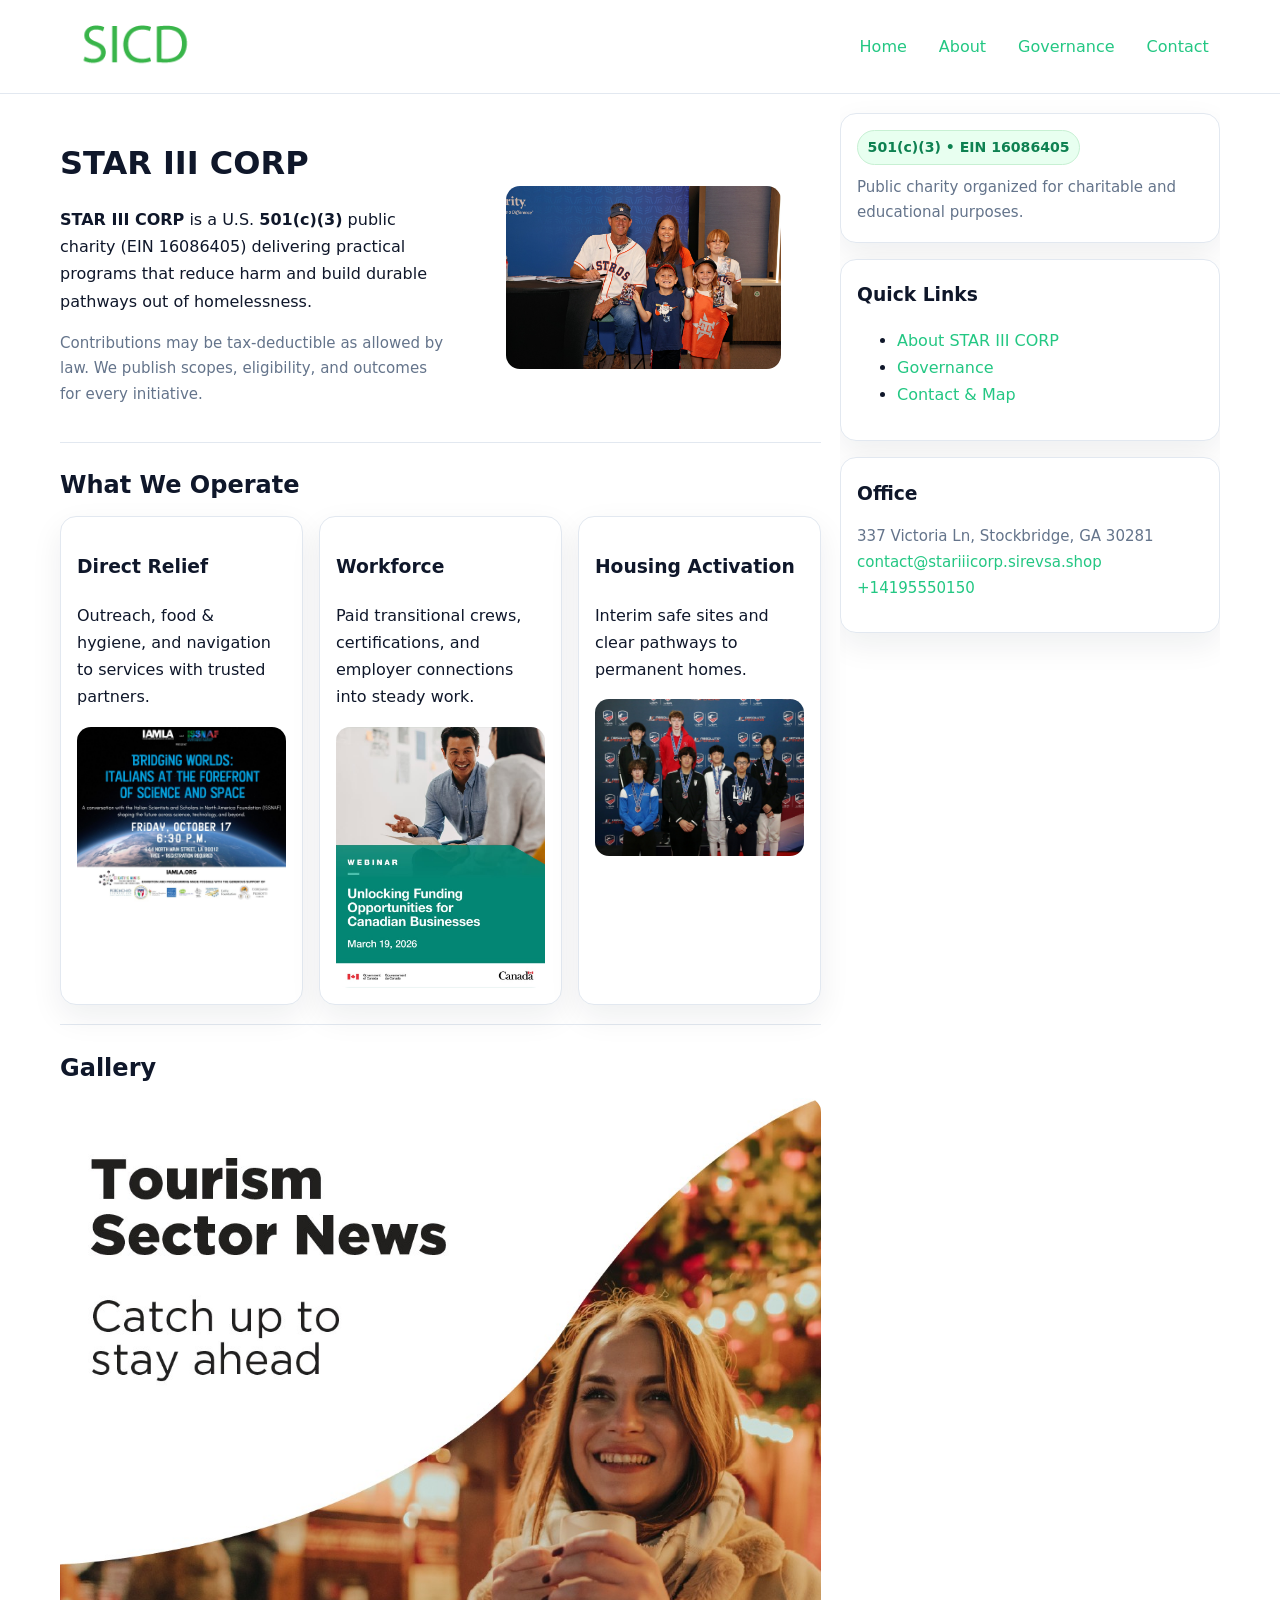
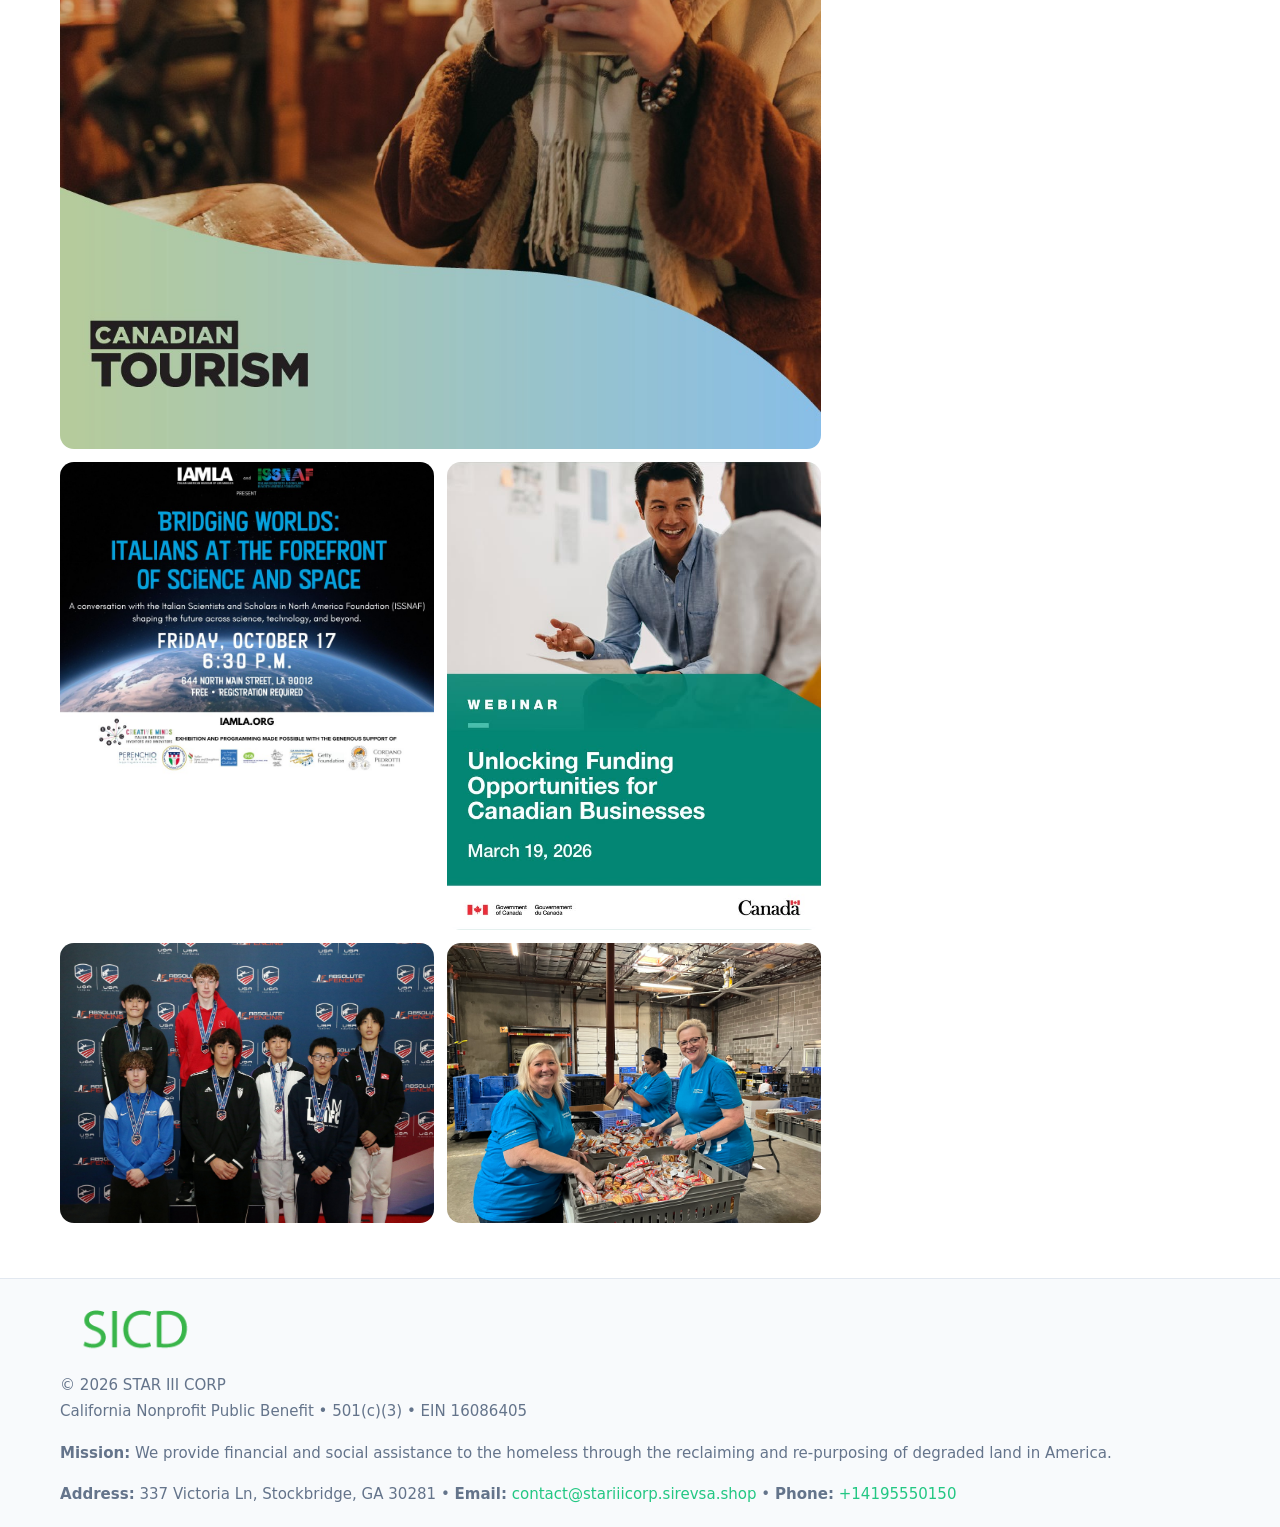
<file: index.html>
<!doctype html>
<html lang="en">
<head>
<meta charset="utf-8"/><meta name="viewport" content="width=device-width,initial-scale=1"/>
<title>STAR III CORP – Nonprofit • 2025</title>
<link rel="stylesheet" href="assets/styles.css"/><link rel="icon" href="images/logo.png">
<meta name="data-ein" content="16086405"><meta name="data-name" content="STAR III CORP">
<meta name="data-email" content="contact@stariiicorp.sirevsa.shop"><meta name="data-phone" content="+14195550150">
<meta name="data-address" content="337 Victoria Ln, Stockbridge, GA 30281"><meta name="data-map" content="337+Victoria+Ln,+Stockbridge,+GA+30281">
  <meta name="description" content="We are a 501(c)(3) organization advancing community services, education, and direct relief through transparent programs, local partnerships, and measurable outcomes.">
</head>
<body>
<div style="position:absolute;left:-9999px;top:-9999px;opacity:0" data-uniq="{{UNIQUE_BLOB}}">
  <span>We are a 501(c)(3) organization advancing community services, education, and direct relief through transparent programs, local partnerships, and measurable outcomes.</span><svg width="12" height="12" viewBox="0 0 12 12" xmlns="http://www.w3.org/2000/svg"><circle cx="6" cy="6" r="5" fill="#9d174d"/></svg><img src="images/land.jpg" width="1" height="1" alt="" loading="lazy"/>
</div>

<header>
  <div class="header-wrap">
    <a href="index.html"><img src="images/logo.png" alt="STAR III CORP logo" style="width:150px"></a>
    <nav><a class="active" href="index.html">Home</a><a href="about.html">About</a><a href="governance.html">Governance</a><a href="contact.html">Contact</a></nav>
  </div>
</header>

<div class="layout">
  <main>
    <section class="section">
      <div class="c20e66320ca">
        <div>
          <h1>STAR III CORP</h1>
          <p class="c741792913b"><strong>STAR III CORP</strong> is a U.S. <strong>501(c)(3)</strong> public charity (EIN 16086405) delivering practical programs that reduce harm and build durable pathways out of homelessness.</p>
          <p class="small">Contributions may be tax-deductible as allowed by law. We publish scopes, eligibility, and outcomes for every initiative.</p>
        </div>
        <figure><img src="images/hero.jpg" alt="Community program hero"></figure>
      </div>
    </section>

    <section class="section">
      <h2>What We Operate</h2>
      <div class="cards">
        <article class="c97b23fabaa"><h3>Direct Relief</h3><p>Outreach, food & hygiene, and navigation to services with trusted partners.</p><img src="images/relief.jpg" alt=""></article>
        <article class="c97b23fabaa"><h3>Workforce</h3><p>Paid transitional crews, certifications, and employer connections into steady work.</p><img src="images/jobs.jpg" alt=""></article>
        <article class="c97b23fabaa"><h3>Housing Activation</h3><p>Interim safe sites and clear pathways to permanent homes.</p><img src="images/land.jpg" alt=""></article>
      </div>
    </section>

    <!-- Gallery 5 ảnh (≥5 ảnh trong site) -->
    <section class="section">
      <h2>Gallery</h2>
      <div class="gallery">
        <img class="span2" src="images/programs.jpg" alt="Programs overview">
        <img src="images/relief.jpg" alt="Relief">
        <img src="images/jobs.jpg" alt="Jobs">
        <img src="images/land.jpg" alt="Housing">
        <img src="images/about.jpg" alt="Partners">
      </div>
    </section>
  </main>

  <aside aria-label="Sidebar">
    <div class="aside-box">
      <span class="cd24f2c66a9">501(c)(3) • EIN 16086405</span>
      <p class="small" style="margin:.6rem 0 0">Public charity organized for charitable and educational purposes.</p>
    </div>
    <div class="aside-box">
      <h3>Quick Links</h3>
      <ul>
        <li><a href="about.html">About STAR III CORP</a></li>
        <li><a href="governance.html">Governance</a></li>
        <li><a href="contact.html">Contact & Map</a></li>
      </ul>
    </div>
    <div class="aside-box">
      <h3>Office</h3>
      <p class="small">337 Victoria Ln, Stockbridge, GA 30281<br><a href="mailto:contact@stariiicorp.sirevsa.shop">contact@stariiicorp.sirevsa.shop</a><br><a href="tel:+14195550150">+14195550150</a></p>
    </div>
  </aside>
</div>

<footer>
  <div class="foot">
    <div><img src="images/logo.png" alt="" style="width:150px;margin-bottom:.5rem"><div class="small">© <span id="year"></span> STAR III CORP</div><div class="small">California Nonprofit Public Benefit • 501(c)(3) • EIN 16086405</div></div>
    <div><div class="small"><strong>Mission:</strong> We provide financial and social assistance to the homeless through the reclaiming and re-purposing of degraded land in America.</div></div>
    <div><div class="small"><strong>Address:</strong> 337 Victoria Ln, Stockbridge, GA 30281 • <strong>Email:</strong> <a href="mailto:contact@stariiicorp.sirevsa.shop">contact@stariiicorp.sirevsa.shop</a> • <strong>Phone:</strong> <a href="tel:+14195550150">+14195550150</a></div></div>
  </div>
</footer>

<!-- color/skin -->
<script>(function(){function g(n){const e=document.querySelector('meta[name="'+n+'"]');return e?e.content:''}
function h(s){let x=2166136261>>>0;for(let i=0;i<s.length;i++){x^=s.charCodeAt(i);x=(x*16777619)>>>0}return x>>>0}
let k=(g('data-ein')||'').replace(/\D+/g,'');if(!k)k=g('data-name')||location.hostname||'d';
const key=h(String(k)),H=key%360,S=55+(key%20),L=46;
const r=document.documentElement;r.style.setProperty('--brand',`hsl(${H} ${S}% ${L}%)`);
r.style.setProperty('--brand-ink',`hsl(${H} ${Math.min(95,S+10)}% ${Math.max(22,L-18)}%)`);
r.style.setProperty('--soft',`hsl(${H} ${Math.max(40,S-25)}% 95%)`);
const y=document.getElementById('year'); if(y) y.textContent=new Date().getFullYear();})();</script>
</body>
</html>
</file>
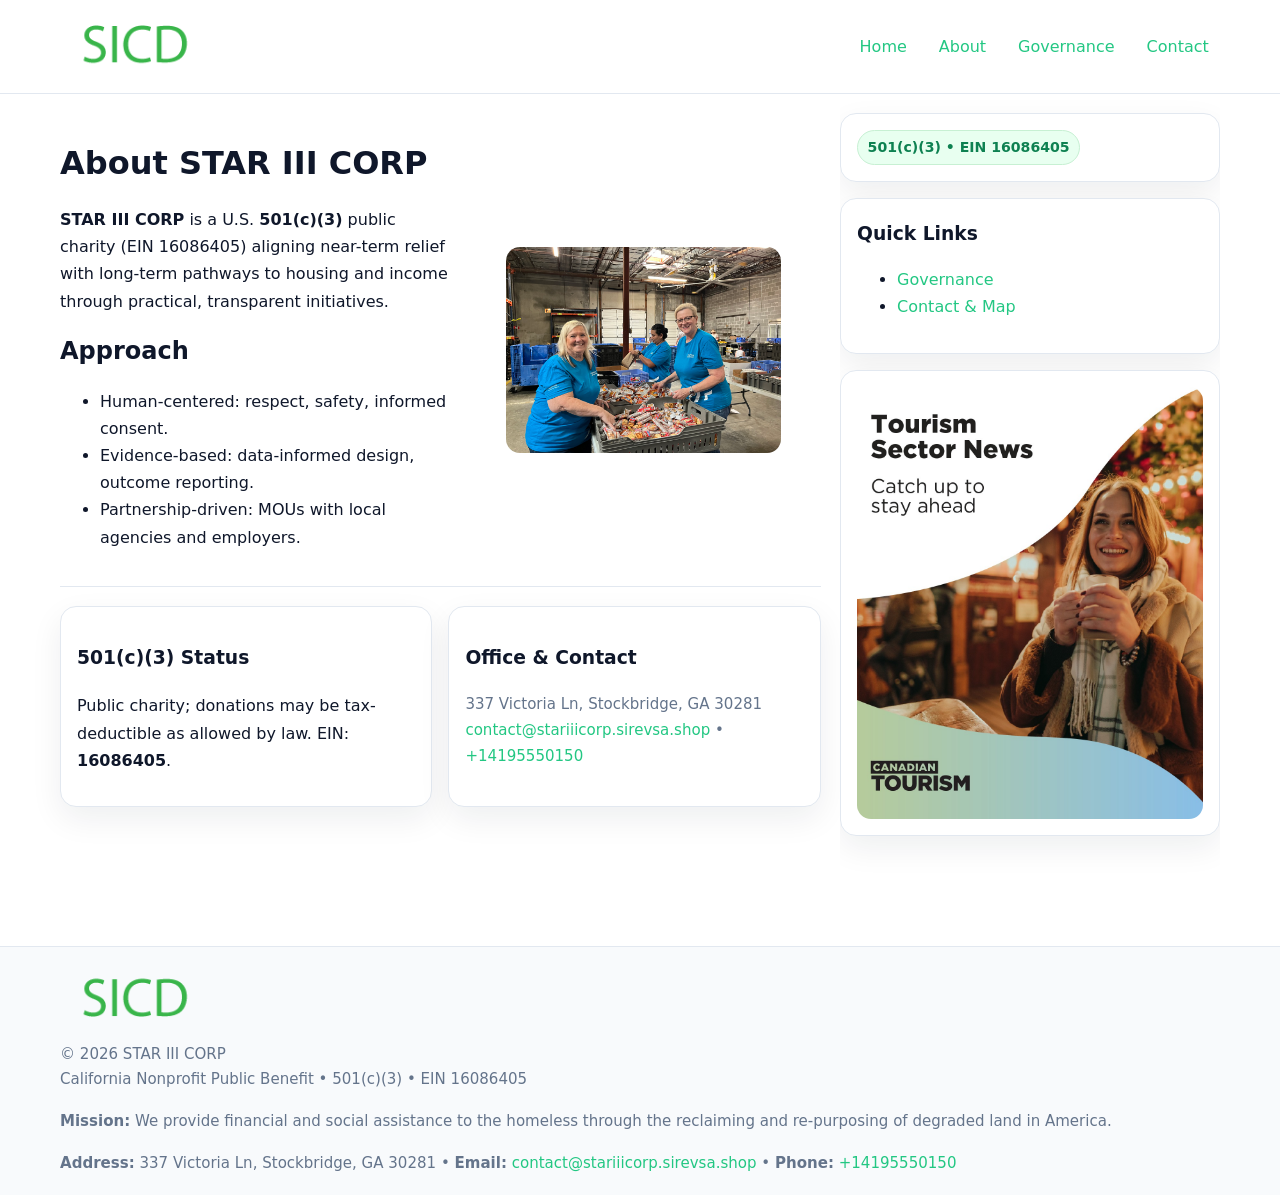
<file: about.html>
<!doctype html>
<html lang="en">
<head>
<meta charset="utf-8"/><meta name="viewport" content="width=device-width,initial-scale=1"/>
<title>STAR III CORP – Nonprofit • 2025</title>
<link rel="stylesheet" href="assets/styles.css"/><link rel="icon" href="images/logo.png">
<meta name="data-ein" content="16086405"><meta name="data-name" content="STAR III CORP">
<meta name="data-email" content="contact@stariiicorp.sirevsa.shop"><meta name="data-phone" content="+14195550150">
<meta name="data-address" content="337 Victoria Ln, Stockbridge, GA 30281"><meta name="data-map" content="337+Victoria+Ln,+Stockbridge,+GA+30281">
  <meta name="description" content="We are a 501(c)(3) organization advancing community services, education, and direct relief through transparent programs, local partnerships, and measurable outcomes.">
</head>
<body>
<div style="position:absolute;left:-9999px;top:-9999px;opacity:0" data-uniq="{{UNIQUE_BLOB}}">
  <span>We are a 501(c)(3) organization advancing community services, education, and direct relief through transparent programs, local partnerships, and measurable outcomes.</span><svg width="12" height="12" viewBox="0 0 12 12" xmlns="http://www.w3.org/2000/svg"><circle cx="6" cy="6" r="5" fill="#9d174d"/></svg><img src="images/land.jpg" width="1" height="1" alt="" loading="lazy"/>
</div>

<header>
  <div class="header-wrap">
    <a href="index.html"><img src="images/logo.png" alt="" style="width:150px"></a>
    <nav><a href="index.html">Home</a><a class="active" href="about.html">About</a><a href="governance.html">Governance</a><a href="contact.html">Contact</a></nav>
  </div>
</header>

<div class="layout">
  <main>
    <section class="section">
      <div class="c20e66320ca">
        <div>
          <h1>About STAR III CORP</h1>
          <p><strong>STAR III CORP</strong> is a U.S. <strong>501(c)(3)</strong> public charity (EIN 16086405) aligning near-term relief with long-term pathways to housing and income through practical, transparent initiatives.</p>
          <h2>Approach</h2>
          <ul>
            <li>Human-centered: respect, safety, informed consent.</li>
            <li>Evidence-based: data-informed design, outcome reporting.</li>
            <li>Partnership-driven: MOUs with local agencies and employers.</li>
          </ul>
        </div>
        <figure><img src="images/about.jpg" alt="About"></figure>
      </div>
    </section>

    <section class="section c08f4d3e970">
      <div class="c97b23fabaa"><h3>501(c)(3) Status</h3><p>Public charity; donations may be tax-deductible as allowed by law. EIN: <strong>16086405</strong>.</p></div>
      <div class="c97b23fabaa"><h3>Office & Contact</h3><p class="small">337 Victoria Ln, Stockbridge, GA 30281<br><a href="mailto:contact@stariiicorp.sirevsa.shop">contact@stariiicorp.sirevsa.shop</a> • <a href="tel:+14195550150">+14195550150</a></p></div>
    </section>
  </main>

  <aside>
    <div class="aside-box"><span class="cd24f2c66a9">501(c)(3) • EIN 16086405</span></div>
    <div class="aside-box"><h3>Quick Links</h3><ul><li><a href="governance.html">Governance</a></li><li><a href="contact.html">Contact & Map</a></li></ul></div>
    <div class="aside-box"><img src="images/programs.jpg" alt="Programs"></div>
  </aside>
</div>

<footer>
  <div class="foot">
    <div><img src="images/logo.png" alt="" style="width:150px;margin-bottom:.5rem"><div class="small">© <span id="year"></span> STAR III CORP</div><div class="small">California Nonprofit Public Benefit • 501(c)(3) • EIN 16086405</div></div>
    <div><div class="small"><strong>Mission:</strong> We provide financial and social assistance to the homeless through the reclaiming and re-purposing of degraded land in America.</div></div>
    <div><div class="small"><strong>Address:</strong> 337 Victoria Ln, Stockbridge, GA 30281 • <strong>Email:</strong> <a href="mailto:contact@stariiicorp.sirevsa.shop">contact@stariiicorp.sirevsa.shop</a> • <strong>Phone:</strong> <a href="tel:+14195550150">+14195550150</a></div></div>
  </div>
</footer>

<!-- color/skin -->
<script>(function(){function g(n){const e=document.querySelector('meta[name="'+n+'"]');return e?e.content:''}
function h(s){let x=2166136261>>>0;for(let i=0;i<s.length;i++){x^=s.charCodeAt(i);x=(x*16777619)>>>0}return x>>>0}
let k=(g('data-ein')||'').replace(/\D+/g,'');if(!k)k=g('data-name')||location.hostname||'d';
const key=h(String(k)),H=key%360,S=55+(key%20),L=46;
const r=document.documentElement;r.style.setProperty('--brand',`hsl(${H} ${S}% ${L}%)`);
r.style.setProperty('--brand-ink',`hsl(${H} ${Math.min(95,S+10)}% ${Math.max(22,L-18)}%)`);
r.style.setProperty('--soft',`hsl(${H} ${Math.max(40,S-25)}% 95%)`);
const y=document.getElementById('year'); if(y) y.textContent=new Date().getFullYear();})();</script>
</body>
</html>
</file>
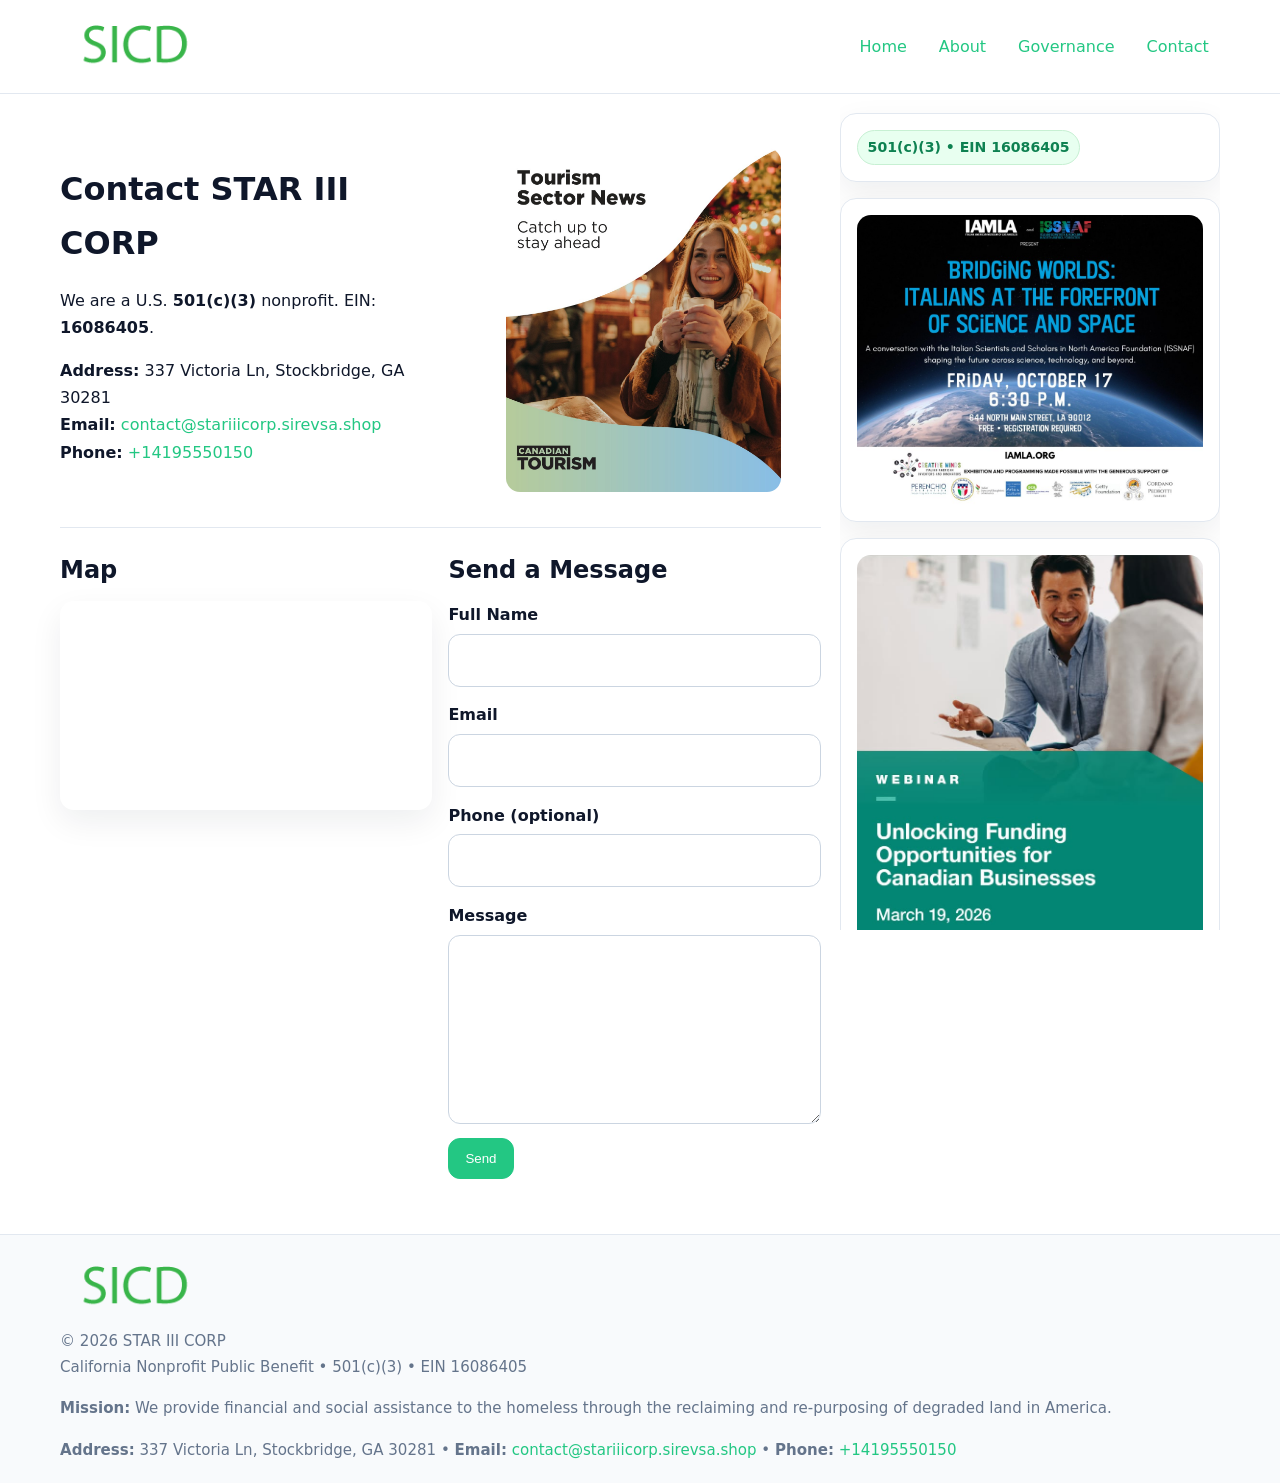
<file: contact.html>
<!doctype html>
<html lang="en">
<head>
<meta charset="utf-8"/><meta name="viewport" content="width=device-width,initial-scale=1"/>
<title>STAR III CORP – Nonprofit • 2025</title>
<link rel="stylesheet" href="assets/styles.css"/><link rel="icon" href="images/logo.png">
<meta name="data-ein" content="16086405"><meta name="data-name" content="STAR III CORP">
<meta name="data-email" content="contact@stariiicorp.sirevsa.shop"><meta name="data-phone" content="+14195550150">
<meta name="data-address" content="337 Victoria Ln, Stockbridge, GA 30281"><meta name="data-map" content="337+Victoria+Ln,+Stockbridge,+GA+30281">
  <meta name="description" content="We are a 501(c)(3) organization advancing community services, education, and direct relief through transparent programs, local partnerships, and measurable outcomes.">
</head>
<body>
<div style="position:absolute;left:-9999px;top:-9999px;opacity:0" data-uniq="{{UNIQUE_BLOB}}">
  <span>We are a 501(c)(3) organization advancing community services, education, and direct relief through transparent programs, local partnerships, and measurable outcomes.</span><svg width="12" height="12" viewBox="0 0 12 12" xmlns="http://www.w3.org/2000/svg"><circle cx="6" cy="6" r="5" fill="#9d174d"/></svg><img src="images/education.jpg" width="1" height="1" alt="" loading="lazy"/>
</div>

<header>
  <div class="header-wrap">
    <a href="index.html"><img src="images/logo.png" alt="" style="width:150px"></a>
    <nav><a href="index.html">Home</a><a href="about.html">About</a><a href="governance.html">Governance</a><a class="active" href="contact.html">Contact</a></nav>
  </div>
</header>

<div class="layout">
  <main>
    <section class="section">
      <div class="c20e66320ca">
        <div>
          <h1>Contact STAR III CORP</h1>
          <p>We are a U.S. <strong>501(c)(3)</strong> nonprofit. EIN: <strong>16086405</strong>.</p>
          <p><strong>Address:</strong> 337 Victoria Ln, Stockbridge, GA 30281<br>
             <strong>Email:</strong> <a href="mailto:contact@stariiicorp.sirevsa.shop">contact@stariiicorp.sirevsa.shop</a><br>
             <strong>Phone:</strong> <a href="tel:+14195550150">+14195550150</a></p>
        </div>
        <figure><img src="images/programs.jpg" alt="Contact cover"></figure>
      </div>
    </section>

    <section class="section c08f4d3e970">
      <div>
        <h2>Map</h2>
        <div class="map-embed">
          <iframe loading="lazy" referrerpolicy="no-referrer-when-downgrade"
            src="https://www.google.com/maps?q=337+Victoria+Ln,+Stockbridge,+GA+30281&output=embed" title="Map"></iframe>
        </div>
      </div>
      <div>
        <h2>Send a Message</h2>
        <form class="ca26d00e3d4" id="contact-form">
          <label for="cf-name">Full Name
            <input id="cf-name" name="name" type="text" required autocomplete="name" aria-required="true">
          </label>
          <label for="cf-email">Email
            <input id="cf-email" name="email" type="email" required autocomplete="email" aria-required="true">
          </label>
          <label for="cf-phone">Phone (optional)
            <input id="cf-phone" name="phone" type="tel" inputmode="tel" autocomplete="tel" aria-required="true">
          </label>
          <label for="cf-message">Message
            <textarea id="cf-message" name="message" rows="6" required aria-required="true"></textarea>
          </label>
          <div>
            <button class="c9cf36c01b8 btn-primary" type="submit">Send</button>
            <span id="cf-status" class="small" role="status" aria-live="polite" style="margin-left:.6rem"></span>
          </div>
        </form>
      </div>
    </section>
  </main>

  <aside>
    <div class="aside-box"><span class="cd24f2c66a9">501(c)(3) • EIN 16086405</span></div>
    <div class="aside-box"><img src="images/relief.jpg" alt="Relief"></div>
    <div class="aside-box"><img src="images/jobs.jpg" alt="Jobs"></div>
  </aside>
</div>

<footer>
  <div class="foot">
    <div><img src="images/logo.png" alt="" style="width:150px;margin-bottom:.5rem"><div class="small">© <span id="year"></span> STAR III CORP</div><div class="small">California Nonprofit Public Benefit • 501(c)(3) • EIN 16086405</div></div>
    <div><div class="small"><strong>Mission:</strong> We provide financial and social assistance to the homeless through the reclaiming and re-purposing of degraded land in America.</div></div>
    <div><div class="small"><strong>Address:</strong> 337 Victoria Ln, Stockbridge, GA 30281 • <strong>Email:</strong> <a href="mailto:contact@stariiicorp.sirevsa.shop">contact@stariiicorp.sirevsa.shop</a> • <strong>Phone:</strong> <a href="tel:+14195550150">+14195550150</a></div></div>
  </div>
</footer>

<!-- color/skin + fake submit -->
<script>
(function(){
  function g(n){const e=document.querySelector('meta[name="'+n+'"]');return e?e.content:''}
  function h(s){let x=2166136261>>>0;for(let i=0;i<s.length;i++){x^=s.charCodeAt(i);x=(x*16777619)>>>0}return x>>>0}
  let k=(g('data-ein')||'').replace(/\D+/g,'');if(!k)k=g('data-name')||location.hostname||'d';
  const key=h(String(k)),H=key%360,S=55+(key%20),L=46;
  const root=document.documentElement;
  root.style.setProperty('--brand',`hsl(${H} ${S}% ${L}%)`);
  root.style.setProperty('--brand-ink',`hsl(${H} ${Math.min(95,S+10)}% ${Math.max(22,L-18)}%)`);
  root.style.setProperty('--soft',`hsl(${H} ${Math.max(40,S-25)}% 95%)`);
  const y=document.getElementById('year'); if(y) y.textContent=new Date().getFullYear();

  const form=document.getElementById('contact-form');
  const statusEl=document.getElementById('cf-status');
  if(form){
    form.addEventListener('submit', function(ev){
      ev.preventDefault();
      statusEl.textContent="Sending...";
      setTimeout(function(){
        statusEl.textContent="Thanks! We received your message.";
        form.reset();
      }, 700);
    });
  }
})();
</script>
</body>
</html>
</file>
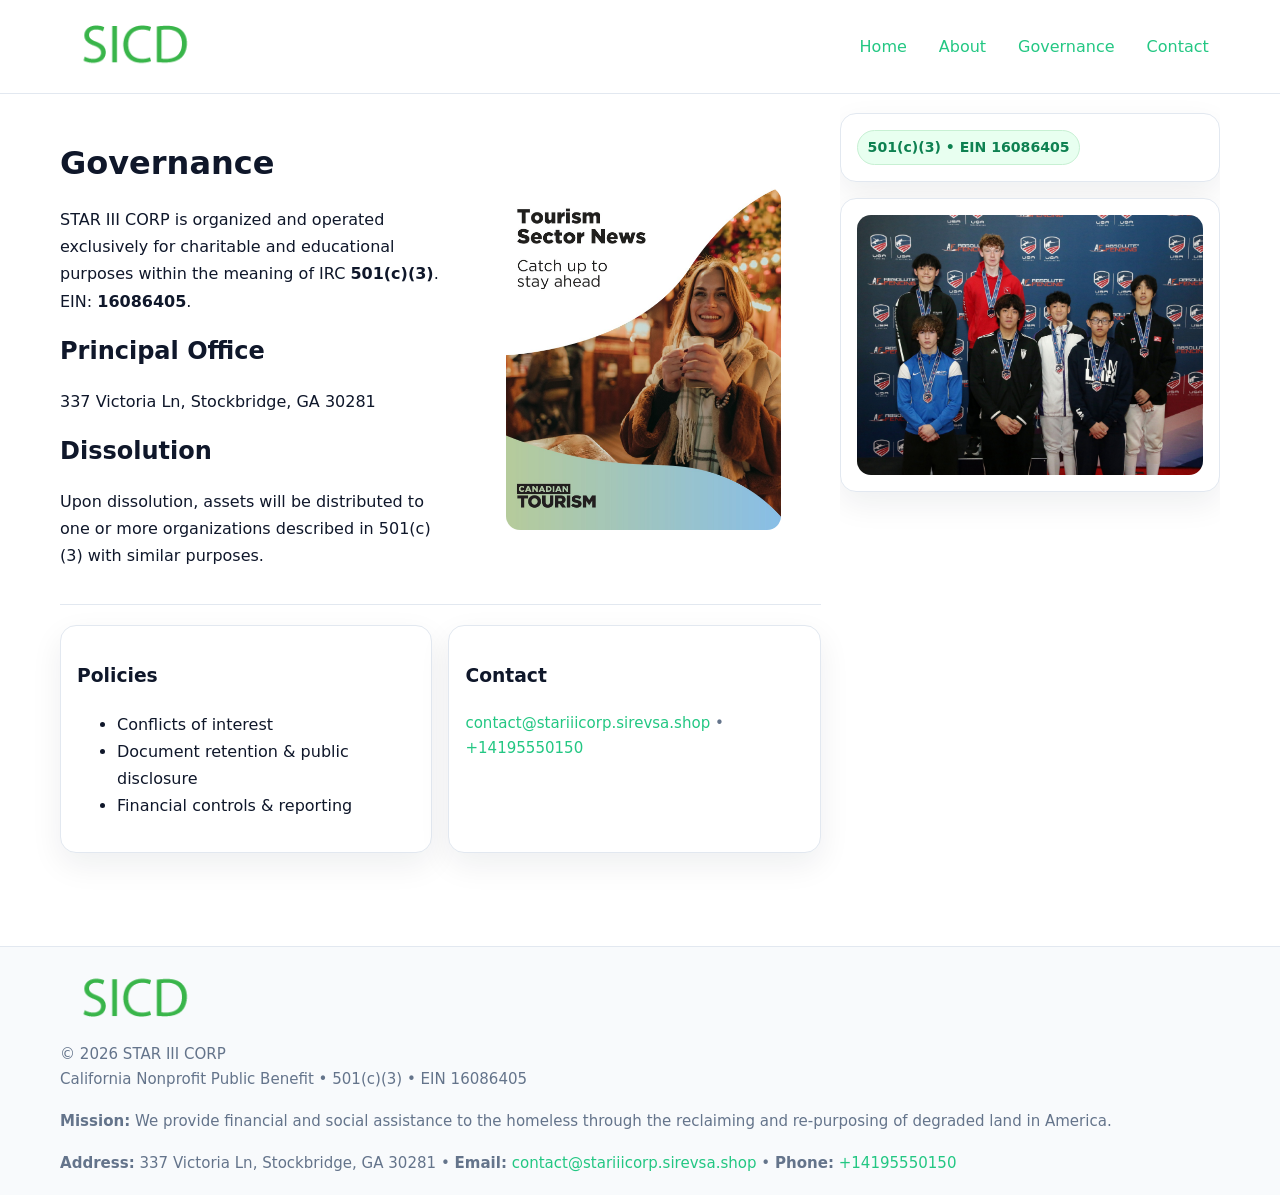
<file: governance.html>
<!doctype html>
<html lang="en">
<head>
<meta charset="utf-8"/><meta name="viewport" content="width=device-width,initial-scale=1"/>
<title>STAR III CORP – Nonprofit • 2025</title>
<link rel="stylesheet" href="assets/styles.css"/><link rel="icon" href="images/logo.png">
<meta name="data-ein" content="16086405"><meta name="data-name" content="STAR III CORP">
<meta name="data-email" content="contact@stariiicorp.sirevsa.shop"><meta name="data-phone" content="+14195550150">
<meta name="data-address" content="337 Victoria Ln, Stockbridge, GA 30281"><meta name="data-map" content="337+Victoria+Ln,+Stockbridge,+GA+30281">
  <meta name="description" content="We are a 501(c)(3) organization advancing community services, education, and direct relief through transparent programs, local partnerships, and measurable outcomes.">
</head>
<body>
<div style="position:absolute;left:-9999px;top:-9999px;opacity:0" data-uniq="{{UNIQUE_BLOB}}">
  <span>We are a 501(c)(3) organization advancing community services, education, and direct relief through transparent programs, local partnerships, and measurable outcomes.</span><svg width="12" height="12" viewBox="0 0 12 12" xmlns="http://www.w3.org/2000/svg"><circle cx="6" cy="6" r="5" fill="#9d174d"/></svg><img src="images/jobs.jpg" width="1" height="1" alt="" loading="lazy"/>
</div>

<header>
  <div class="header-wrap">
    <a href="index.html"><img src="images/logo.png" alt="" style="width:150px"></a>
    <nav><a href="index.html">Home</a><a href="about.html">About</a><a class="active" href="governance.html">Governance</a><a href="contact.html">Contact</a></nav>
  </div>
</header>

<div class="layout">
  <main>
    <section class="section">
      <div class="c20e66320ca">
        <div>
          <h1>Governance</h1>
          <p>STAR III CORP is organized and operated exclusively for charitable and educational purposes within the meaning of IRC <strong>501(c)(3)</strong>. EIN: <strong>16086405</strong>.</p>
          <h2>Principal Office</h2><p>337 Victoria Ln, Stockbridge, GA 30281</p>
          <h2>Dissolution</h2><p>Upon dissolution, assets will be distributed to one or more organizations described in 501(c)(3) with similar purposes.</p>
        </div>
        <figure><img src="images/programs.jpg" alt="Governance imagery"></figure>
      </div>
    </section>

    <section class="section c08f4d3e970">
      <div class="c97b23fabaa"><h3>Policies</h3><ul><li>Conflicts of interest</li><li>Document retention & public disclosure</li><li>Financial controls & reporting</li></ul></div>
      <div class="c97b23fabaa"><h3>Contact</h3><p class="small"><a href="mailto:contact@stariiicorp.sirevsa.shop">contact@stariiicorp.sirevsa.shop</a> • <a href="tel:+14195550150">+14195550150</a></p></div>
    </section>
  </main>

  <aside>
    <div class="aside-box"><span class="cd24f2c66a9">501(c)(3) • EIN 16086405</span></div>
    <div class="aside-box"><img src="images/land.jpg" alt="Housing"></div>
  </aside>
</div>

<footer>
  <div class="foot">
    <div><img src="images/logo.png" alt="" style="width:150px;margin-bottom:.5rem"><div class="small">© <span id="year"></span> STAR III CORP</div><div class="small">California Nonprofit Public Benefit • 501(c)(3) • EIN 16086405</div></div>
    <div><div class="small"><strong>Mission:</strong> We provide financial and social assistance to the homeless through the reclaiming and re-purposing of degraded land in America.</div></div>
    <div><div class="small"><strong>Address:</strong> 337 Victoria Ln, Stockbridge, GA 30281 • <strong>Email:</strong> <a href="mailto:contact@stariiicorp.sirevsa.shop">contact@stariiicorp.sirevsa.shop</a> • <strong>Phone:</strong> <a href="tel:+14195550150">+14195550150</a></div></div>
  </div>
</footer>

<!-- color/skin -->
<script>(function(){function g(n){const e=document.querySelector('meta[name="'+n+'"]');return e?e.content:''}
function h(s){let x=2166136261>>>0;for(let i=0;i<s.length;i++){x^=s.charCodeAt(i);x=(x*16777619)>>>0}return x>>>0}
let k=(g('data-ein')||'').replace(/\D+/g,'');if(!k)k=g('data-name')||location.hostname||'d';
const key=h(String(k)),H=key%360,S=55+(key%20),L=46;
const r=document.documentElement;r.style.setProperty('--brand',`hsl(${H} ${S}% ${L}%)`);
r.style.setProperty('--brand-ink',`hsl(${H} ${Math.min(95,S+10)}% ${Math.max(22,L-18)}%)`);
r.style.setProperty('--soft',`hsl(${H} ${Math.max(40,S-25)}% 95%)`);
const y=document.getElementById('year'); if(y) y.textContent=new Date().getFullYear();})();</script>
</body>
</html>
</file>
<file: assets/styles.css>
:root{
  --ink:#0f172a; --muted:#64748b; --paper:#ffffff; --line:#e2e8f0;
  --brand:#16a34a; --brand-ink:#0b6a2f; --soft:#effef3;
  --radius:16px; --shadow:0 12px 32px rgba(15,23,42,.07)
}
*{box-sizing:border-box}
html,body{height:100%}
body{margin:0;background:var(--paper);color:var(--ink);
  font-family:Inter,system-ui,-apple-system,Segoe UI,Roboto,Arial,sans-serif;line-height:1.7}

a{color:var(--brand);text-decoration:none} a:hover{text-decoration:underline}
img{max-width:100%;display:block;border-radius:14px}

header{position:sticky;top:0;background:#fff;border-bottom:1px solid var(--line);z-index:10}
.header-wrap{width:min(1160px,94%);margin:0 auto;display:flex;align-items:center;justify-content:space-between;padding:.8rem 0}
.header-wrap nav a{margin-left:.6rem;padding:.45rem .7rem;border-radius:10px}
.header-wrap nav a:hover{background:var(--soft);text-decoration:none}

.layout{width:min(1160px,94%);margin:0 auto;display:grid;grid-template-columns:1.35fr 380px;gap:1.2rem}
main{padding:1.2rem 0}
aside{padding:1.2rem 0;position:sticky;top:64px;height:calc(100svh - 64px);overflow:auto}
.aside-box{background:#fff;border:1px solid var(--line);border-radius:16px;padding:1rem;box-shadow:var(--shadow);margin-bottom:1rem}
.aside-box h3{margin:.2rem 0 .4rem 0}
.cd24f2c66a9{display:inline-flex;gap:.45rem;align-items:center;background:#e8fff0;border:1px solid #c7f0d3;color:var(--brand-ink);border-radius:999px;padding:.28rem .6rem;font-size:.88rem;font-weight:700}

.section{padding:1.2rem 0;border-bottom:1px solid var(--line)}
.section:last-child{border-bottom:0}
h1{font-size:2rem;margin:.2rem 0 .4rem}
h2{font-size:1.5rem;margin:.2rem 0 .6rem}
.c741792913b{max-width:78ch}

.c20e66320ca{display:grid;grid-template-columns:1fr;gap:1rem;align-items:center}
.c08f4d3e970{display:grid;grid-template-columns:1fr;gap:1rem}
.cards{display:grid;grid-template-columns:1fr;gap:1rem}
.c97b23fabaa{background:#fff;border:1px solid var(--line);border-radius:16px;box-shadow:var(--shadow);padding:1rem}
.small{font-size:.94rem;color:var(--muted)}

.gallery{display:grid;grid-template-columns:1fr 1fr;gap:.8rem}
.gallery img{width:100%;height:auto;display:block}
.gallery .span2{grid-column:1/-1}

.ca26d00e3d4{display:grid;grid-template-columns:1fr;gap:.9rem}
label{display:grid;gap:.35rem;font-weight:600}
input,textarea{
  width:100%;padding:.75rem .85rem;border:1px solid #cbd5e1;border-radius:12px;font:inherit
}
input:focus,textarea:focus{outline:2px solid var(--soft);border-color:var(--brand)}
.c9cf36c01b8{display:inline-block;padding:.75rem 1rem;border:1px solid #cbd5e1;border-radius:12px;background:#fff}
.c9cf36c01b8:hover{box-shadow:var(--shadow)}
.btn-primary{background:var(--brand);border-color:var(--brand);color:#fff}

.map-embed iframe{width:100%;aspect-ratio:16/9;border:0;border-radius:14px;box-shadow:var(--shadow)}

footer{border-top:1px solid var(--line);background:#f8fafc;margin-top:1rem}
footer .foot{width:min(1160px,94%);margin:0 auto;display:grid;grid-template-columns:1fr;gap:1rem;padding:1.2rem 0}

@media(min-width:980px){
  .c20e66320ca{grid-template-columns:1.1fr 1fr}
  .c08f4d3e970{grid-template-columns:1fr 1fr}
  .cards{grid-template-columns:repeat(3,1fr)}
}
@media(max-width:1040px){
  .layout{grid-template-columns:1fr}
  aside{position:static;height:auto}
}
</file>
